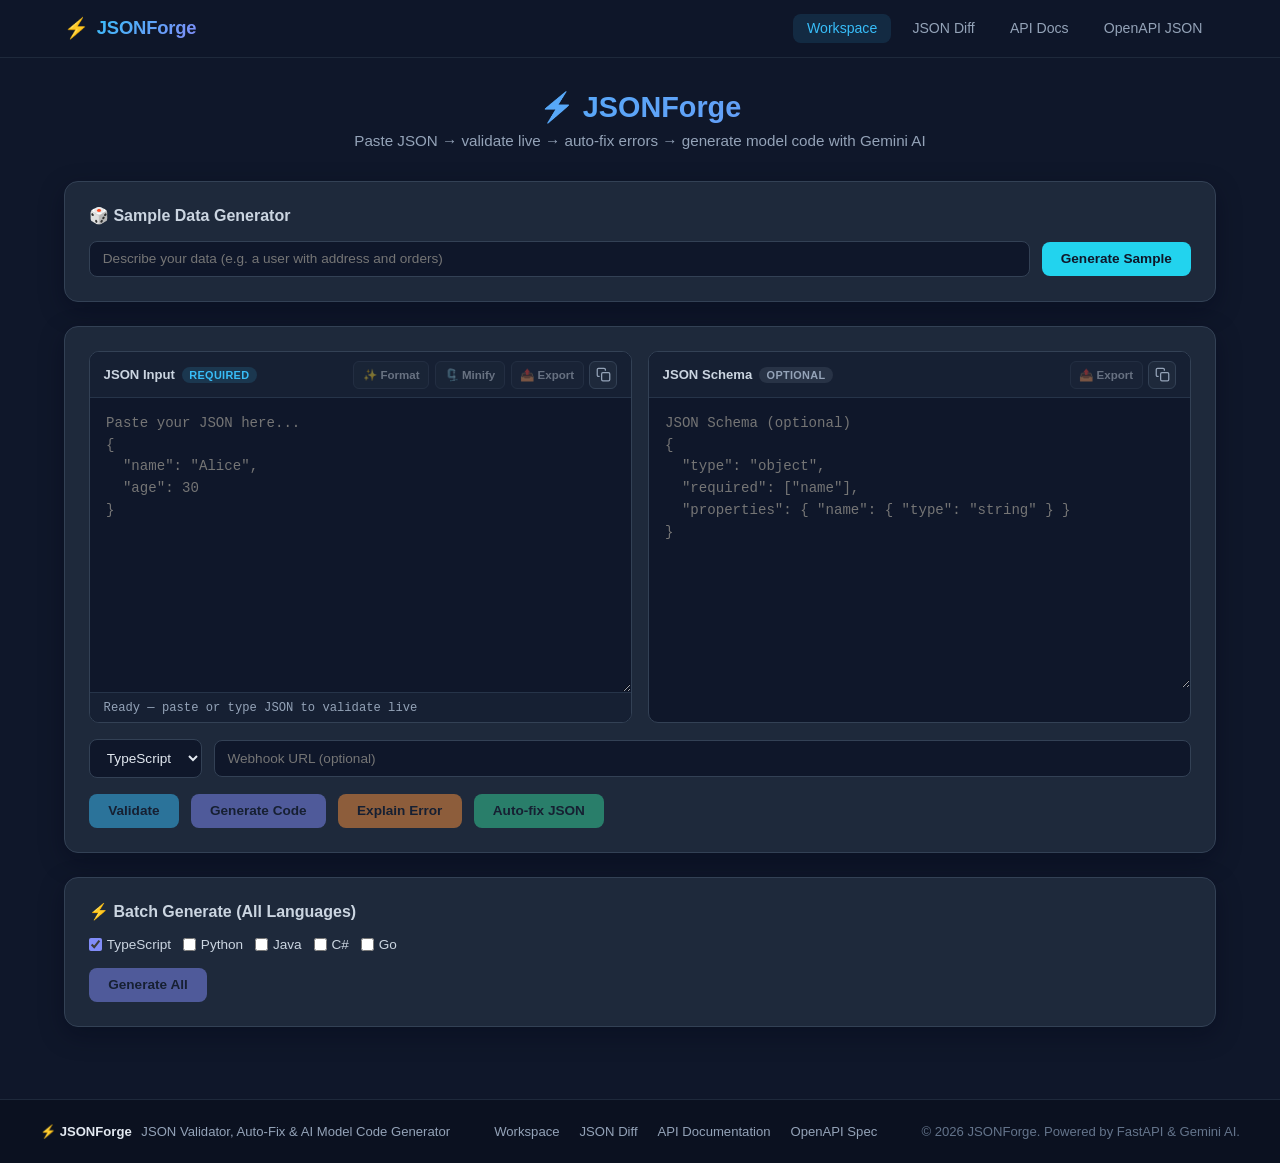
<file: static/index.html>
<!DOCTYPE html>
<html lang="en">
<head>
  <meta charset="UTF-8" />
  <meta name="viewport" content="width=device-width, initial-scale=1.0" />
  <title>JSONForge — JSON Validator & Model Code Generator</title>
  <link rel="stylesheet" href="/static/styles.css" />
</head>
<body>
  <header class="site-header">
    <div class="site-header-inner">
      <a href="/" class="brand">
        <span class="brand-icon">⚡</span>
        <span class="brand-name">JSONForge</span>
      </a>
      <nav class="site-nav" aria-label="Main navigation">
        <a href="/" class="nav-link active">Workspace</a>
        <a href="/diff" class="nav-link">JSON Diff</a>
        <a href="/docs" class="nav-link">API Docs</a>
        <a href="/openapi" class="nav-link">OpenAPI JSON</a>
      </nav>
    </div>
  </header>

  <main class="container">
    <!-- Hero Intro -->
    <div class="header">
      <h1>⚡ JSONForge</h1>
      <p>Paste JSON → validate live → auto-fix errors → generate model code with Gemini AI</p>
    </div>

    <!-- ===== SAMPLE DATA GENERATOR (Feature 6) ===== -->
    <div class="card">
      <h3 class="card-title">🎲 Sample Data Generator</h3>
      <div class="controls">
        <input type="text" id="sampleDesc" placeholder="Describe your data (e.g. a user with address and orders)" maxlength="200" />
        <button id="sampleBtn" class="btn btn-info">Generate Sample</button>
      </div>
    </div>

    <!-- ===== MAIN INPUT CARD ===== -->
    <div class="card">
      <div class="editor-grid">
        <!-- JSON Input Pane -->
        <div class="editor-pane" id="jsonEditorPane">
          <div class="editor-header">
            <span class="editor-label">JSON Input <span class="badge badge-required">Required</span></span>
            <div class="editor-actions">
              <button type="button" id="formatBtn" class="btn-editor-tool" title="Format / Beautify JSON" disabled>✨ Format</button>
              <button type="button" id="minifyBtn" class="btn-editor-tool" title="Minify JSON" disabled>🗜️ Minify</button>
              <button type="button" id="exportJsonBtn" class="btn-editor-tool" title="Export JSON file" disabled>📤 Export</button>
              <button type="button" class="icon-copy-btn" data-copy-target="jsonInput" title="Copy JSON" aria-label="Copy JSON">
                <svg class="icon-copy" viewBox="0 0 24 24" fill="none" stroke="currentColor" stroke-width="2" stroke-linecap="round" stroke-linejoin="round"><rect x="9" y="9" width="13" height="13" rx="2" ry="2"></rect><path d="M5 15H4a2 2 0 0 1-2-2V4a2 2 0 0 1 2-2h9a2 2 0 0 1 2 2v1"></path></svg>
                <svg class="icon-check" viewBox="0 0 24 24" fill="none" stroke="currentColor" stroke-width="2.5" stroke-linecap="round" stroke-linejoin="round"><polyline points="20 6 9 17 4 12"></polyline></svg>
              </button>
            </div>
          </div>
          <div class="editor-wrapper">
            <div class="editor-backdrop" id="jsonBackdrop" aria-hidden="true">
              <div class="editor-highlights" id="jsonHighlights"></div>
            </div>
            <textarea
              id="jsonInput"
              class="code-textarea"
              spellcheck="false"
              placeholder='Paste your JSON here...&#10;{&#10;  "name": "Alice",&#10;  "age": 30&#10;}'
            ></textarea>
          </div>
          <div class="editor-status-bar" id="jsonStatusBar">Ready — paste or type JSON to validate live</div>
        </div>

        <!-- Feature 8: JSON Schema Pane -->
        <div class="editor-pane">
          <div class="editor-header">
            <span class="editor-label">JSON Schema <span class="badge badge-optional">Optional</span></span>
            <div class="editor-actions">
              <button type="button" id="exportSchemaBtn" class="btn-editor-tool" title="Export Schema file" disabled>📤 Export</button>
              <button type="button" class="icon-copy-btn" data-copy-target="schemaInput" title="Copy Schema" aria-label="Copy Schema">
                <svg class="icon-copy" viewBox="0 0 24 24" fill="none" stroke="currentColor" stroke-width="2" stroke-linecap="round" stroke-linejoin="round"><rect x="9" y="9" width="13" height="13" rx="2" ry="2"></rect><path d="M5 15H4a2 2 0 0 1-2-2V4a2 2 0 0 1 2-2h9a2 2 0 0 1 2 2v1"></path></svg>
                <svg class="icon-check" viewBox="0 0 24 24" fill="none" stroke="currentColor" stroke-width="2.5" stroke-linecap="round" stroke-linejoin="round"><polyline points="20 6 9 17 4 12"></polyline></svg>
              </button>
            </div>
          </div>
          <textarea
            id="schemaInput"
            class="code-textarea schema-textarea"
            spellcheck="false"
            placeholder='JSON Schema (optional)&#10;{&#10;  "type": "object",&#10;  "required": ["name"],&#10;  "properties": { "name": { "type": "string" } }&#10;}'
          ></textarea>
        </div>
      </div>

      <!-- Controls -->
      <div class="controls">
        <select id="language" aria-label="Target language">
          <option value="typescript">TypeScript</option>
          <option value="python">Python</option>
          <option value="java">Java</option>
          <option value="csharp">C#</option>
          <option value="go">Go</option>
        </select>

        <input
          type="text"
          id="webhookUrl"
          placeholder="Webhook URL (optional)"
        />
      </div>

      <!-- Action buttons -->
      <div class="controls">
        <button id="validateBtn" class="btn btn-primary" disabled>Validate</button>
        <button id="generateBtn" class="btn btn-secondary" disabled>Generate Code</button>
        <button id="explainBtn" class="btn btn-warning" disabled>Explain Error</button>
        <button id="fixBtn" class="btn btn-fix" disabled>Auto-fix JSON</button>
      </div>
    </div>

    <!-- Message box -->
    <div id="messageBox" class="message" style="display: none;"></div>

    <!-- Feature 3: Error line highlight preview -->
    <div id="linePreview" class="line-preview" style="display: none;">
      <h3>📍 Error Location</h3>
      <div id="linePreviewContent" class="line-preview-content"></div>
    </div>

    <!-- Feature 8: Schema errors list -->
    <div id="schemaErrors" class="schema-errors" style="display: none;">
      <h3>📋 Schema Validation Errors</h3>
      <ul id="schemaErrorList"></ul>
    </div>

    <!-- Output panel -->
    <div id="outputBox" class="output" style="display: none;">
      <div class="output-header">
        <h3 id="outputTitle">Output</h3>
        <div class="output-actions">
          <button id="copyBtn" class="btn btn-small">📋 Copy</button>
          <button id="downloadBtn" class="btn btn-small">💾 Download</button>
          <button id="exportBtn" class="btn btn-small btn-export">📤 Export</button>
        </div>
      </div>
      <pre id="outputPre"></pre>
    </div>

    <!-- ===== BATCH GENERATE (Feature 7) ===== -->
    <div class="card">
      <h3 class="card-title">⚡ Batch Generate (All Languages)</h3>
      <div class="controls batch-checks">
        <label><input type="checkbox" value="typescript" checked /> TypeScript</label>
        <label><input type="checkbox" value="python" /> Python</label>
        <label><input type="checkbox" value="java" /> Java</label>
        <label><input type="checkbox" value="csharp" /> C#</label>
        <label><input type="checkbox" value="go" /> Go</label>
      </div>
      <div class="controls">
        <button id="batchBtn" class="btn btn-secondary" disabled>Generate All</button>
      </div>
      <!-- Batch results tabs -->
      <div id="batchResults" style="display: none;">
        <div id="batchTabs" class="batch-tabs"></div>
        <div id="batchContent" class="batch-content">
          <div class="output-header">
            <span id="batchLangLabel"></span>
            <div class="output-actions">
              <button id="batchCopyBtn" class="btn btn-small">📋 Copy</button>
              <button id="batchDownloadBtn" class="btn btn-small">💾 Download</button>
              <button id="batchExportBtn" class="btn btn-small btn-export">📤 Export All</button>
            </div>
          </div>
          <pre id="batchPre"></pre>
        </div>
      </div>
    </div>
  </main>

  <footer class="site-footer">
    <div class="site-footer-inner">
      <div class="footer-brand">
        <strong>⚡ JSONForge</strong>
        <span>JSON Validator, Auto-Fix &amp; AI Model Code Generator</span>
      </div>
      <div class="footer-links">
        <a href="/">Workspace</a>
        <a href="/diff">JSON Diff</a>
        <a href="/docs">API Documentation</a>
        <a href="/openapi">OpenAPI Spec</a>
      </div>
      <div class="footer-copy">© 2026 JSONForge. Powered by FastAPI &amp; Gemini AI.</div>
    </div>
  </footer>

  <script>
    const API_KEY = __UI_API_KEY__;

    // Extension map for downloads
    const EXT_MAP = {
      python: ".py", typescript: ".ts", java: ".java", csharp: ".cs", go: ".go"
    };

    // Friendly error messages
    const STATUS_MSG = {
      400: "Invalid input",
      401: "API key missing",
      403: "Invalid API key",
      429: "Too many requests, wait a minute",
      500: "Server error"
    };

    // --- DOM refs ---
    const jsonInput      = document.getElementById("jsonInput");
    const jsonEditorPane = document.getElementById("jsonEditorPane");
    const jsonBackdrop   = document.getElementById("jsonBackdrop");
    const jsonHighlights = document.getElementById("jsonHighlights");
    const jsonStatusBar  = document.getElementById("jsonStatusBar");
    const formatBtn      = document.getElementById("formatBtn");
    const minifyBtn      = document.getElementById("minifyBtn");
    const exportJsonBtn  = document.getElementById("exportJsonBtn");
    const exportSchemaBtn = document.getElementById("exportSchemaBtn");
    const schemaInput    = document.getElementById("schemaInput");
    const languageEl     = document.getElementById("language");
    const webhookUrlEl   = document.getElementById("webhookUrl");
    const validateBtn    = document.getElementById("validateBtn");
    const generateBtn    = document.getElementById("generateBtn");
    const explainBtn     = document.getElementById("explainBtn");
    const fixBtn         = document.getElementById("fixBtn");
    const messageBox     = document.getElementById("messageBox");
    const outputBox      = document.getElementById("outputBox");
    const outputTitle    = document.getElementById("outputTitle");
    const outputPre      = document.getElementById("outputPre");
    const copyBtn        = document.getElementById("copyBtn");
    const downloadBtn    = document.getElementById("downloadBtn");
    const exportBtn      = document.getElementById("exportBtn");
    const linePreview    = document.getElementById("linePreview");
    const linePreviewContent = document.getElementById("linePreviewContent");
    const schemaErrors   = document.getElementById("schemaErrors");
    const schemaErrorList = document.getElementById("schemaErrorList");
    const sampleDesc     = document.getElementById("sampleDesc");
    const sampleBtn      = document.getElementById("sampleBtn");
    const batchBtn       = document.getElementById("batchBtn");
    const batchResults   = document.getElementById("batchResults");
    const batchTabs      = document.getElementById("batchTabs");
    const batchPre       = document.getElementById("batchPre");
    const batchLangLabel = document.getElementById("batchLangLabel");
    const batchCopyBtn   = document.getElementById("batchCopyBtn");
    const batchDownloadBtn = document.getElementById("batchDownloadBtn");
    const batchExportBtn = document.getElementById("batchExportBtn");

    let isLoading = false;
    let currentLanguage = "typescript";   // last generated language (for download)
    let currentOutputExt = ".ts";
    let currentOutputName = "model";
    let currentOutputType = "code";
    let batchData = [];                   // batch results cache
    let activeBatchLang = "";             // currently shown batch tab

    // --- Helpers ---
    function updateButtons() {
      const empty = !jsonInput.value.trim();
      validateBtn.disabled   = isLoading || empty;
      generateBtn.disabled   = isLoading || empty;
      explainBtn.disabled    = isLoading || empty;
      fixBtn.disabled        = isLoading || empty;
      batchBtn.disabled      = isLoading || empty;
      formatBtn.disabled     = isLoading || empty;
      minifyBtn.disabled     = isLoading || empty;
      exportJsonBtn.disabled = isLoading || empty;
      exportSchemaBtn.disabled = isLoading || !schemaInput.value.trim();
    }

    function setLoading(btn, loading, label) {
      isLoading = loading;
      if (btn) {
        btn.innerHTML = loading ? '<span class="loading"></span>' + label : label;
      }
      updateButtons();
    }

    function showMessage(type, text) {
      messageBox.className = "message message-" + type;
      messageBox.textContent = text;
      messageBox.style.display = "block";
    }

    function clearOutput() {
      messageBox.style.display = "none";
      outputBox.style.display = "none";
      outputPre.textContent = "";
      linePreview.style.display = "none";
      schemaErrors.style.display = "none";
    }

    function showOutput(text, title = "Output", ext = ".txt", name = "output", type = "text") {
      outputTitle.textContent = title;
      outputPre.textContent = text;
      currentOutputExt = ext;
      currentOutputName = name;
      currentOutputType = type;
      outputBox.style.display = "block";
    }

    async function callApi(endpoint, body) {
      const res = await fetch(endpoint, {
        method: "POST",
        headers: {
          "Content-Type": "application/json",
          "x-api-key": API_KEY,
        },
        body: JSON.stringify(body),
      });
      const data = await res.json();
      // If error, attach status for friendly mapping
      if (!data.success && !data.error) {
        data.error = STATUS_MSG[res.status] || "Unknown error";
      }
      data._status = res.status;
      return data;
    }

    function friendlyError(result) {
      // Use server error message, but fall back to friendly status message
      if (result.error) return result.error;
      return STATUS_MSG[result._status] || "Something went wrong";
    }

    // Feature 3: Show error line highlight
    function showLinePreview(jsonStr, line) {
      const lines = jsonStr.split("\n");
      let html = "";
      lines.forEach((l, i) => {
        const num = i + 1;
        const isErr = num === line;
        html += '<div class="line-row' + (isErr ? " line-error" : "") + '">'
              + '<span class="line-num">' + num + '</span>'
              + '<span class="line-text">' + escapeHtml(l) + '</span>'
              + '</div>';
      });
      linePreviewContent.innerHTML = html;
      linePreview.style.display = "block";
    }

    function escapeHtml(str) {
      return str.replace(/&/g,"&amp;").replace(/</g,"&lt;").replace(/>/g,"&gt;");
    }

    // Download helper
    function downloadFile(text, filename) {
      const blob = new Blob([text], { type: "text/plain" });
      const a = document.createElement("a");
      a.href = URL.createObjectURL(blob);
      a.download = filename;
      document.body.appendChild(a);
      a.click();
      document.body.removeChild(a);
      URL.revokeObjectURL(a.href);
    }

    // --- Live JSON error highlighting (red line while typing) ---
    function getJsonErrorLocation(str, err) {
      const msg = err && err.message ? err.message : "Invalid JSON";
      let line = 1;
      let col = 1;

      // Firefox / Safari / newer V8: "line X column Y"
      const lcMatch = msg.match(/line\s+(\d+)\s+column\s+(\d+)/i);
      if (lcMatch) {
        line = parseInt(lcMatch[1], 10);
        col = parseInt(lcMatch[2], 10);
        return { line, col, msg };
      }

      // Chrome/V8: "at position N"
      const posMatch = msg.match(/position\s+(\d+)/i);
      if (posMatch) {
        const pos = Math.min(parseInt(posMatch[1], 10), str.length);
        const before = str.slice(0, pos);
        const lines = before.split("\n");
        line = lines.length;
        col = lines[lines.length - 1].length + 1;
        return { line, col, msg };
      }

      // Fallback: binary/incremental line check
      const allLines = str.split("\n");
      line = allLines.length;
      col = 1;
      return { line, col, msg };
    }

    function renderEditorHighlights(str, errorLine) {
      const lines = str.split("\n");
      let html = "";
      lines.forEach((l, idx) => {
        const num = idx + 1;
        const safe = l.length ? escapeHtml(l) : " ";
        if (errorLine && num === errorLine) {
          html += '<span class="editor-line editor-error-line"><span class="editor-error-wave">' + safe + '</span></span>';
        } else {
          html += '<span class="editor-line">' + safe + '</span>';
        }
      });
      jsonHighlights.innerHTML = html;
      jsonBackdrop.scrollTop = jsonInput.scrollTop;
      jsonBackdrop.scrollLeft = jsonInput.scrollLeft;
    }

    function validateLiveJson() {
      const val = jsonInput.value;
      if (!val.trim()) {
        jsonEditorPane.classList.remove("has-error");
        jsonHighlights.innerHTML = "";
        jsonStatusBar.className = "editor-status-bar";
        jsonStatusBar.textContent = "Ready — paste or type JSON to validate live";
        return;
      }

      try {
        JSON.parse(val);
        jsonEditorPane.classList.remove("has-error");
        renderEditorHighlights(val, null);
        jsonStatusBar.className = "editor-status-bar valid";
        jsonStatusBar.textContent = "✅ Valid JSON (" + val.split("\n").length + " lines)";
      } catch (err) {
        const loc = getJsonErrorLocation(val, err);
        jsonEditorPane.classList.add("has-error");
        renderEditorHighlights(val, loc.line);
        jsonStatusBar.className = "editor-status-bar invalid";
        jsonStatusBar.textContent = "❌ Line " + loc.line + ", Col " + loc.col + ": " + loc.msg;
      }
    }

    // --- Event listeners ---
    jsonInput.addEventListener("input", () => {
      updateButtons();
      validateLiveJson();
    });
    jsonInput.addEventListener("scroll", () => {
      jsonBackdrop.scrollTop = jsonInput.scrollTop;
      jsonBackdrop.scrollLeft = jsonInput.scrollLeft;
    });
    schemaInput.addEventListener("input", updateButtons);

    // Format / Beautify JSON
    formatBtn.addEventListener("click", () => {
      try {
        const parsed = JSON.parse(jsonInput.value);
        jsonInput.value = JSON.stringify(parsed, null, 2);
        validateLiveJson();
        updateButtons();
        showMessage("success", "✨ JSON formatted (2-space indent).");
      } catch (err) {
        validateLiveJson();
        showMessage("error", "Cannot format invalid JSON: " + err.message);
      }
    });

    // Minify JSON
    minifyBtn.addEventListener("click", () => {
      try {
        const parsed = JSON.parse(jsonInput.value);
        jsonInput.value = JSON.stringify(parsed);
        validateLiveJson();
        updateButtons();
        showMessage("success", "🗜️ JSON minified.");
      } catch (err) {
        validateLiveJson();
        showMessage("error", "Cannot minify invalid JSON: " + err.message);
      }
    });

    // Export JSON & Schema from editors
    exportJsonBtn.addEventListener("click", () => {
      let content = jsonInput.value;
      try {
        content = JSON.stringify(JSON.parse(content), null, 2);
      } catch (_) {}
      downloadFile(content, "data.json");
    });

    exportSchemaBtn.addEventListener("click", () => {
      let content = schemaInput.value;
      try {
        content = JSON.stringify(JSON.parse(content), null, 2);
      } catch (_) {}
      downloadFile(content, "schema.json");
    });

    // Copy icon buttons on every JSON editor box
    document.querySelectorAll(".icon-copy-btn").forEach(btn => {
      btn.addEventListener("click", () => {
        const target = document.getElementById(btn.dataset.copyTarget);
        if (!target) return;
        navigator.clipboard.writeText(target.value);
        btn.classList.add("copied");
        setTimeout(() => btn.classList.remove("copied"), 1500);
      });
    });

    // ===== VALIDATE (Features 2, 3, 8) =====
    validateBtn.addEventListener("click", async () => {
      setLoading(validateBtn, true, "Validate");
      clearOutput();
      try {
        // Feature 8: include schema if provided
        const body = { json: jsonInput.value };
        const schemaStr = schemaInput.value.trim();
        if (schemaStr) {
          try {
            body.schema = JSON.parse(schemaStr);
          } catch (e) {
            showMessage("error", "Schema is not valid JSON: " + e.message);
            setLoading(validateBtn, false, "Validate");
            return;
          }
        }

        const result = await callApi("/api/validate", body);
        if (result.success) {
          if (result.data.valid) {
            showMessage("success", "✅ JSON is valid!");
          } else {
            // Feature 8: show schema errors
            showMessage("error", "❌ JSON does not match schema.");
            schemaErrorList.innerHTML = "";
            (result.data.errors || []).forEach(e => {
              const li = document.createElement("li");
              const pathStr = e.path && e.path.length > 0 ? e.path.join(".") : "(root)";
              li.textContent = pathStr + ": " + e.message;
              schemaErrorList.appendChild(li);
            });
            schemaErrors.style.display = "block";
          }
          showOutput(JSON.stringify(result.data, null, 2), "Validation Result", ".json", "validation-result", "validation");
        } else {
          showMessage("error", friendlyError(result));
          // Feature 3: show line highlight if error data has line info
          if (result.data && result.data.line) {
            showLinePreview(jsonInput.value, result.data.line);
          }
        }
      } catch (err) {
        showMessage("error", "Network error: " + err.message);
      }
      setLoading(validateBtn, false, "Validate");
    });

    // ===== GENERATE CODE (Features 1, 2) =====
    generateBtn.addEventListener("click", async () => {
      setLoading(generateBtn, true, "Generate Code");
      clearOutput();
      try {
        const body = { json: jsonInput.value, language: languageEl.value };
        if (webhookUrlEl.value.trim()) body.webhook_url = webhookUrlEl.value.trim();
        currentLanguage = languageEl.value;

        const result = await callApi("/api/generate", body);
        if (result.success) {
          showMessage("success", "✅ Generated " + result.data.language + " code (ID: " + result.data.id + ")");
          showOutput(
            result.data.code,
            "Generated " + result.data.language + " Model",
            EXT_MAP[currentLanguage] || ".txt",
            "model",
            "code"
          );
        } else {
          showMessage("error", friendlyError(result));
        }
      } catch (err) {
        showMessage("error", "Network error: " + err.message);
      }
      setLoading(generateBtn, false, "Generate Code");
    });

    // ===== EXPLAIN ERROR =====
    explainBtn.addEventListener("click", async () => {
      setLoading(explainBtn, true, "Explain Error");
      clearOutput();
      try {
        const result = await callApi("/api/explain-error", { json: jsonInput.value });
        if (result.success) {
          showMessage("success", "✅ Error explained below");
          showOutput(
            result.data.explanation || JSON.stringify(result.data, null, 2),
            "Error Explanation",
            ".txt",
            "explanation",
            "explanation"
          );
        } else {
          showMessage("error", friendlyError(result));
        }
      } catch (err) {
        showMessage("error", "Network error: " + err.message);
      }
      setLoading(explainBtn, false, "Explain Error");
    });

    // ===== FEATURE 4: AUTO-FIX JSON =====
    fixBtn.addEventListener("click", async () => {
      setLoading(fixBtn, true, "Auto-fix JSON");
      clearOutput();
      try {
        const result = await callApi("/api/fix-json", { json: jsonInput.value });
        if (result.success) {
          jsonInput.value = result.data.fixed;
          validateLiveJson();
          updateButtons();
          showMessage("success", "✅ JSON fixed and loaded into the editor! Corrected code shown below.");
          showOutput(result.data.fixed, "Corrected JSON (Auto-Fixed)", ".json", "fixed-json", "auto-fix");
        } else {
          showMessage("error", friendlyError(result));
        }
      } catch (err) {
        showMessage("error", "Network error: " + err.message);
      }
      setLoading(fixBtn, false, "Auto-fix JSON");
    });

    // ===== FEATURE 1: COPY =====
    copyBtn.addEventListener("click", () => {
      navigator.clipboard.writeText(outputPre.textContent);
      const orig = copyBtn.textContent;
      copyBtn.textContent = "✅ Copied!";
      setTimeout(() => { copyBtn.textContent = orig; }, 2000);
    });

    // ===== FEATURE 1: DOWNLOAD & EXPORT =====
    downloadBtn.addEventListener("click", () => {
      downloadFile(outputPre.textContent, currentOutputName + currentOutputExt);
    });

    exportBtn.addEventListener("click", () => {
      const bundle = {
        app: "JSONForge",
        type: currentOutputType,
        language: currentOutputType === "code" ? currentLanguage : null,
        exportedAt: new Date().toISOString(),
        inputJson: jsonInput.value,
        output: outputPre.textContent,
      };
      downloadFile(JSON.stringify(bundle, null, 2), "jsonforge-export.json");
    });

    // ===== FEATURE 6: SAMPLE DATA GENERATOR =====
    sampleBtn.addEventListener("click", async () => {
      const desc = sampleDesc.value.trim();
      if (!desc) { showMessage("error", "Enter a description first."); return; }
      setLoading(sampleBtn, true, "Generate Sample");
      clearOutput();
      try {
        const result = await callApi("/api/sample", { description: desc });
        if (result.success) {
          jsonInput.value = result.data.json;
          validateLiveJson();
          showMessage("success", "✅ Sample data generated and loaded!");
          updateButtons();
        } else {
          showMessage("error", friendlyError(result));
        }
      } catch (err) {
        showMessage("error", "Network error: " + err.message);
      }
      setLoading(sampleBtn, false, "Generate Sample");
    });

    // ===== FEATURE 7: BATCH GENERATE =====
    function getCheckedLanguages() {
      return [...document.querySelectorAll(".batch-checks input:checked")].map(cb => cb.value);
    }

    function showBatchTab(lang) {
      activeBatchLang = lang;
      const item = batchData.find(r => r.language === lang);
      batchTabs.querySelectorAll(".batch-tab").forEach(t => {
        t.classList.toggle("active", t.dataset.lang === lang);
      });
      batchLangLabel.textContent = lang;
      if (item && item.status === "success") {
        batchPre.textContent = item.code;
      } else {
        batchPre.textContent = item ? "Error: " + (item.error || "failed") : "";
      }
    }

    batchBtn.addEventListener("click", async () => {
      const langs = getCheckedLanguages();
      if (langs.length === 0) { showMessage("error", "Select at least one language."); return; }
      if (langs.length > 5)   { showMessage("error", "Max 5 languages at a time."); return; }

      setLoading(batchBtn, true, "Generate All");
      clearOutput();
      batchResults.style.display = "none";
      try {
        const body = { json: jsonInput.value, languages: langs };
        if (webhookUrlEl.value.trim()) body.webhook_url = webhookUrlEl.value.trim();

        const result = await callApi("/api/generate/batch", body);
        if (result.success) {
          batchData = result.data.results;
          // Build tabs
          batchTabs.innerHTML = "";
          batchData.forEach(r => {
            const tab = document.createElement("button");
            tab.className = "batch-tab" + (r.status === "failed" ? " tab-error" : "");
            tab.dataset.lang = r.language;
            tab.textContent = r.language + (r.status === "failed" ? " ❌" : " ✅");
            tab.onclick = () => showBatchTab(r.language);
            batchTabs.appendChild(tab);
          });
          batchResults.style.display = "block";
          showBatchTab(batchData[0].language);
          showMessage("success", "✅ Batch generation complete (ID: " + result.data.id + ")");
        } else {
          showMessage("error", friendlyError(result));
        }
      } catch (err) {
        showMessage("error", "Network error: " + err.message);
      }
      setLoading(batchBtn, false, "Generate All");
    });

    // Batch copy & download
    batchCopyBtn.addEventListener("click", () => {
      navigator.clipboard.writeText(batchPre.textContent);
      const orig = batchCopyBtn.textContent;
      batchCopyBtn.textContent = "✅ Copied!";
      setTimeout(() => { batchCopyBtn.textContent = orig; }, 2000);
    });
    batchDownloadBtn.addEventListener("click", () => {
      const ext = EXT_MAP[activeBatchLang] || ".txt";
      downloadFile(batchPre.textContent, "model" + ext);
    });
    batchExportBtn.addEventListener("click", () => {
      const bundle = {
        app: "JSONForge",
        type: "batch",
        exportedAt: new Date().toISOString(),
        inputJson: jsonInput.value,
        results: batchData,
      };
      downloadFile(JSON.stringify(bundle, null, 2), "jsonforge-batch-export.json");
    });
  </script>
</body>
</html>
</file>
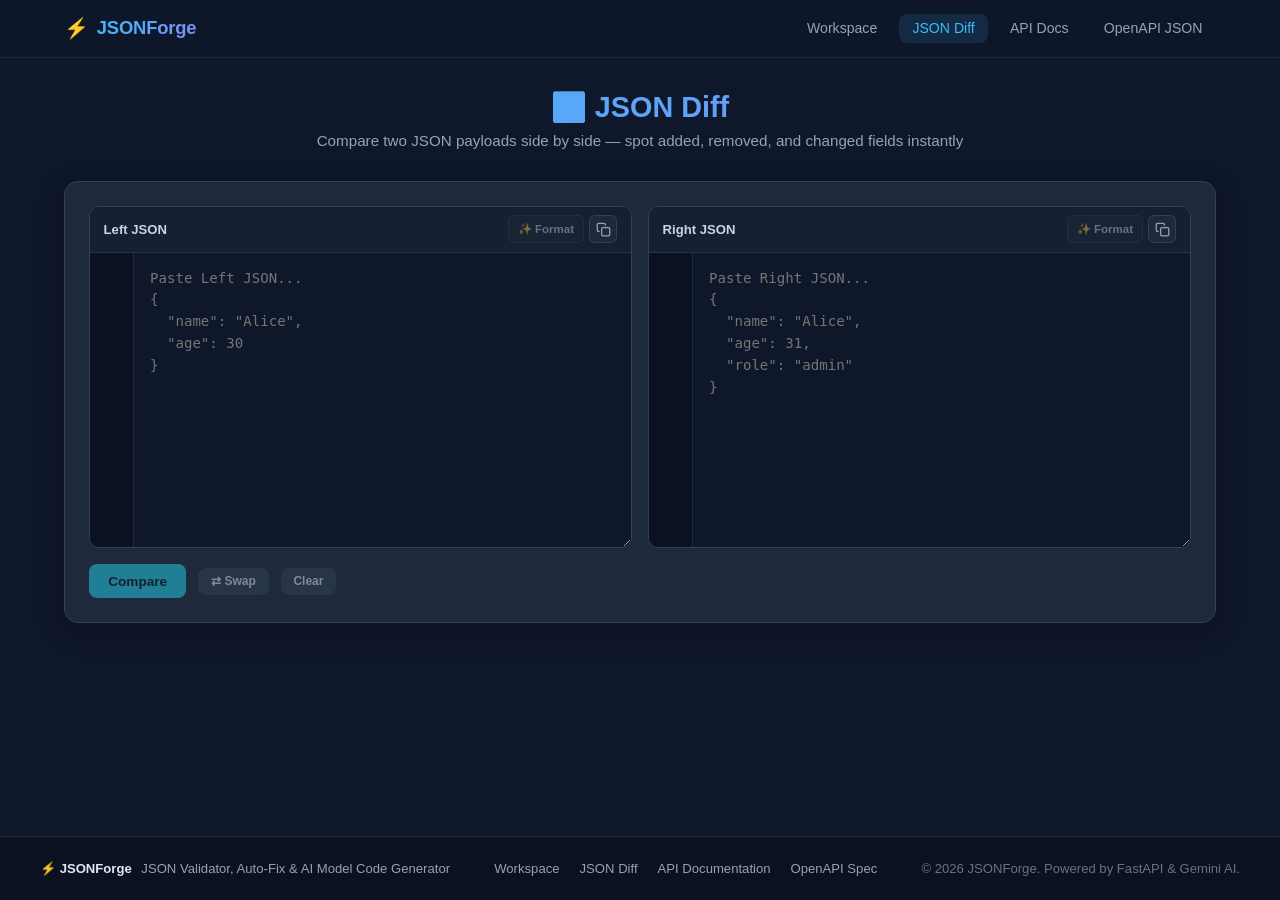
<file: static/diff.html>
<!DOCTYPE html>
<html lang="en">
<head>
  <meta charset="UTF-8" />
  <meta name="viewport" content="width=device-width, initial-scale=1.0" />
  <title>JSON Diff — JSONForge</title>
  <link rel="stylesheet" href="/static/styles.css" />
</head>
<body>
  <header class="site-header">
    <div class="site-header-inner">
      <a href="/" class="brand">
        <span class="brand-icon">⚡</span>
        <span class="brand-name">JSONForge</span>
      </a>
      <nav class="site-nav" aria-label="Main navigation">
        <a href="/" class="nav-link">Workspace</a>
        <a href="/diff" class="nav-link active">JSON Diff</a>
        <a href="/docs" class="nav-link">API Docs</a>
        <a href="/openapi" class="nav-link">OpenAPI JSON</a>
      </nav>
    </div>
  </header>

  <main class="container">
    <div class="header">
      <h1>🔀 JSON Diff</h1>
      <p>Compare two JSON payloads side by side — spot added, removed, and changed fields instantly</p>
    </div>

    <div class="card">
      <div class="editor-grid diff-row">
        <div class="editor-pane">
          <div class="editor-header">
            <span class="editor-label">Left JSON</span>
            <div class="editor-actions">
              <button type="button" id="formatLeftBtn" class="btn-editor-tool" title="Format Left JSON" disabled>✨ Format</button>
              <button type="button" class="icon-copy-btn" data-copy-target="diffLeft" title="Copy Left JSON" aria-label="Copy Left JSON">
                <svg class="icon-copy" viewBox="0 0 24 24" fill="none" stroke="currentColor" stroke-width="2" stroke-linecap="round" stroke-linejoin="round"><rect x="9" y="9" width="13" height="13" rx="2" ry="2"></rect><path d="M5 15H4a2 2 0 0 1-2-2V4a2 2 0 0 1 2-2h9a2 2 0 0 1 2 2v1"></path></svg>
                <svg class="icon-check" viewBox="0 0 24 24" fill="none" stroke="currentColor" stroke-width="2.5" stroke-linecap="round" stroke-linejoin="round"><polyline points="20 6 9 17 4 12"></polyline></svg>
              </button>
            </div>
          </div>
          <div class="diff-editor-wrapper">
            <div class="diff-gutter" id="diffLeftGutter" aria-hidden="true"></div>
            <div class="editor-wrapper diff-editor-inner">
              <div class="editor-backdrop diff-backdrop" id="diffLeftBackdrop" aria-hidden="true">
                <div class="editor-highlights" id="diffLeftHighlights"></div>
              </div>
              <textarea id="diffLeft" class="code-textarea diff-textarea" spellcheck="false" wrap="off" placeholder='Paste Left JSON...&#10;{&#10;  "name": "Alice",&#10;  "age": 30&#10;}'></textarea>
            </div>
          </div>
        </div>

        <div class="editor-pane">
          <div class="editor-header">
            <span class="editor-label">Right JSON</span>
            <div class="editor-actions">
              <button type="button" id="formatRightBtn" class="btn-editor-tool" title="Format Right JSON" disabled>✨ Format</button>
              <button type="button" class="icon-copy-btn" data-copy-target="diffRight" title="Copy Right JSON" aria-label="Copy Right JSON">
                <svg class="icon-copy" viewBox="0 0 24 24" fill="none" stroke="currentColor" stroke-width="2" stroke-linecap="round" stroke-linejoin="round"><rect x="9" y="9" width="13" height="13" rx="2" ry="2"></rect><path d="M5 15H4a2 2 0 0 1-2-2V4a2 2 0 0 1 2-2h9a2 2 0 0 1 2 2v1"></path></svg>
                <svg class="icon-check" viewBox="0 0 24 24" fill="none" stroke="currentColor" stroke-width="2.5" stroke-linecap="round" stroke-linejoin="round"><polyline points="20 6 9 17 4 12"></polyline></svg>
              </button>
            </div>
          </div>
          <div class="diff-editor-wrapper">
            <div class="diff-gutter" id="diffRightGutter" aria-hidden="true"></div>
            <div class="editor-wrapper diff-editor-inner">
              <div class="editor-backdrop diff-backdrop" id="diffRightBackdrop" aria-hidden="true">
                <div class="editor-highlights" id="diffRightHighlights"></div>
              </div>
              <textarea id="diffRight" class="code-textarea diff-textarea" spellcheck="false" wrap="off" placeholder='Paste Right JSON...&#10;{&#10;  "name": "Alice",&#10;  "age": 31,&#10;  "role": "admin"&#10;}'></textarea>
            </div>
          </div>
        </div>
      </div>

      <div class="controls">
        <button id="diffBtn" class="btn btn-info" disabled>Compare</button>
        <button id="swapBtn" type="button" class="btn btn-small" disabled>⇄ Swap</button>
        <button id="clearDiffBtn" type="button" class="btn btn-small" disabled>Clear</button>
      </div>

      <div id="messageBox" class="message" style="display: none;"></div>
      <div id="diffResults" style="display: none;"></div>
    </div>
  </main>

  <footer class="site-footer">
    <div class="site-footer-inner">
      <div class="footer-brand">
        <strong>⚡ JSONForge</strong>
        <span>JSON Validator, Auto-Fix &amp; AI Model Code Generator</span>
      </div>
      <div class="footer-links">
        <a href="/">Workspace</a>
        <a href="/diff">JSON Diff</a>
        <a href="/docs">API Documentation</a>
        <a href="/openapi">OpenAPI Spec</a>
      </div>
      <div class="footer-copy">© 2026 JSONForge. Powered by FastAPI &amp; Gemini AI.</div>
    </div>
  </footer>

  <script>
    const API_KEY = __UI_API_KEY__;

    const STATUS_MSG = {
      400: "Invalid input",
      401: "API key missing",
      403: "Invalid API key",
      429: "Too many requests, wait a minute",
      500: "Server error"
    };

    const diffLeft            = document.getElementById("diffLeft");
    const diffRight           = document.getElementById("diffRight");
    const diffLeftGutter      = document.getElementById("diffLeftGutter");
    const diffRightGutter     = document.getElementById("diffRightGutter");
    const diffLeftBackdrop    = document.getElementById("diffLeftBackdrop");
    const diffRightBackdrop   = document.getElementById("diffRightBackdrop");
    const diffLeftHighlights  = document.getElementById("diffLeftHighlights");
    const diffRightHighlights = document.getElementById("diffRightHighlights");
    const formatLeftBtn       = document.getElementById("formatLeftBtn");
    const formatRightBtn      = document.getElementById("formatRightBtn");
    const diffBtn             = document.getElementById("diffBtn");
    const swapBtn             = document.getElementById("swapBtn");
    const clearDiffBtn        = document.getElementById("clearDiffBtn");
    const messageBox          = document.getElementById("messageBox");
    const diffResults         = document.getElementById("diffResults");

    let isLoading = false;

    function escapeHtml(str) {
      return str.replace(/&/g, "&amp;").replace(/</g, "&lt;").replace(/>/g, "&gt;");
    }

    function showMessage(type, text) {
      messageBox.className = "message message-" + type;
      messageBox.textContent = text;
      messageBox.style.display = "block";
    }

    function hideMessage() {
      messageBox.style.display = "none";
    }

    function updateDiffButtons() {
      const leftEmpty = !diffLeft.value.trim();
      const rightEmpty = !diffRight.value.trim();
      formatLeftBtn.disabled = isLoading || leftEmpty;
      formatRightBtn.disabled = isLoading || rightEmpty;
      diffBtn.disabled = isLoading || leftEmpty || rightEmpty;
      swapBtn.disabled = isLoading || (leftEmpty && rightEmpty);
      clearDiffBtn.disabled = isLoading || (leftEmpty && rightEmpty);
    }

    function setLoading(btn, loading, label) {
      isLoading = loading;
      if (btn) {
        btn.innerHTML = loading ? '<span class="loading"></span>' + label : label;
      }
      updateDiffButtons();
    }

    async function callApi(endpoint, body) {
      const res = await fetch(endpoint, {
        method: "POST",
        headers: {
          "Content-Type": "application/json",
          "x-api-key": API_KEY,
        },
        body: JSON.stringify(body),
      });
      const data = await res.json();
      if (!data.success && !data.error) {
        data.error = STATUS_MSG[res.status] || "Unknown error";
      }
      data._status = res.status;
      return data;
    }

    function friendlyError(result) {
      if (result.error) return result.error;
      return STATUS_MSG[result._status] || "Something went wrong";
    }

    function syncDiffScroll(textarea, gutter, backdrop) {
      gutter.scrollTop = textarea.scrollTop;
      backdrop.scrollTop = textarea.scrollTop;
      backdrop.scrollLeft = textarea.scrollLeft;
    }

    function renderDiffEditor(textarea, gutter, backdrop, highlightsEl, lineMarks = {}) {
      const lines = textarea.value.split("\n");
      let gutterHtml = "";
      let highlightHtml = "";
      lines.forEach((l, idx) => {
        const num = idx + 1;
        const mark = lineMarks[num];
        const gutterCls = mark ? " diff-gutter-" + mark : "";
        const lineCls = mark ? " diff-line-" + mark : "";
        gutterHtml += '<span class="diff-gutter-line' + gutterCls + '">' + num + "</span>";
        highlightHtml += '<span class="editor-line' + lineCls + '">' + (l.length ? escapeHtml(l) : " ") + "</span>";
      });
      gutter.innerHTML = gutterHtml;
      highlightsEl.innerHTML = highlightHtml;
      syncDiffScroll(textarea, gutter, backdrop);
    }

    function computeLineDiff(leftStr, rightStr) {
      const a = leftStr.split("\n");
      const b = rightStr.split("\n");
      const leftMarks = {};
      const rightMarks = {};
      const m = a.length;
      const n = b.length;

      if (m * n > 400000) {
        const maxLen = Math.max(m, n);
        for (let i = 0; i < maxLen; i++) {
          if (i < m && i < n) {
            if (a[i] !== b[i]) {
              leftMarks[i + 1] = "changed";
              rightMarks[i + 1] = "changed";
            }
          } else if (i < m) {
            leftMarks[i + 1] = "removed";
          } else {
            rightMarks[i + 1] = "added";
          }
        }
        return { leftMarks, rightMarks };
      }

      const dp = Array.from({ length: m + 1 }, () => new Uint32Array(n + 1));
      for (let i = m - 1; i >= 0; i--) {
        for (let j = n - 1; j >= 0; j--) {
          if (a[i] === b[j]) {
            dp[i][j] = dp[i + 1][j + 1] + 1;
          } else {
            dp[i][j] = dp[i + 1][j] >= dp[i][j + 1] ? dp[i + 1][j] : dp[i][j + 1];
          }
        }
      }

      let i = 0, j = 0;
      while (i < m || j < n) {
        if (i < m && j < n && a[i] === b[j]) {
          i++;
          j++;
        } else {
          const leftHunk = [];
          const rightHunk = [];
          while (i < m && (j >= n || dp[i + 1][j] >= dp[i][j + 1])) {
            if (j < n && a[i] === b[j]) break;
            leftHunk.push(i + 1);
            i++;
          }
          while (j < n && (i >= m || dp[i][j + 1] > dp[i + 1][j])) {
            if (i < m && a[i] === b[j]) break;
            rightHunk.push(j + 1);
            j++;
          }
          const kindLeft = leftHunk.length && rightHunk.length ? "changed" : "removed";
          const kindRight = leftHunk.length && rightHunk.length ? "changed" : "added";
          leftHunk.forEach(ln => { leftMarks[ln] = kindLeft; });
          rightHunk.forEach(ln => { rightMarks[ln] = kindRight; });
        }
      }
      return { leftMarks, rightMarks };
    }

    function formatDiffPane(textarea, gutter, backdrop, highlightsEl, label) {
      hideMessage();
      try {
        const parsed = JSON.parse(textarea.value);
        textarea.value = JSON.stringify(parsed, null, 2);
        renderDiffEditor(textarea, gutter, backdrop, highlightsEl);
        updateDiffButtons();
      } catch (err) {
        showMessage("error", "Cannot format " + label + " JSON: " + err.message);
      }
    }

    document.querySelectorAll(".icon-copy-btn").forEach(btn => {
      btn.addEventListener("click", () => {
        const target = document.getElementById(btn.dataset.copyTarget);
        if (!target) return;
        navigator.clipboard.writeText(target.value);
        btn.classList.add("copied");
        setTimeout(() => btn.classList.remove("copied"), 1500);
      });
    });

    diffLeft.addEventListener("input", () => {
      renderDiffEditor(diffLeft, diffLeftGutter, diffLeftBackdrop, diffLeftHighlights);
      updateDiffButtons();
    });
    diffLeft.addEventListener("scroll", () => {
      syncDiffScroll(diffLeft, diffLeftGutter, diffLeftBackdrop);
    });
    diffRight.addEventListener("input", () => {
      renderDiffEditor(diffRight, diffRightGutter, diffRightBackdrop, diffRightHighlights);
      updateDiffButtons();
    });
    diffRight.addEventListener("scroll", () => {
      syncDiffScroll(diffRight, diffRightGutter, diffRightBackdrop);
    });

    formatLeftBtn.addEventListener("click", () => {
      formatDiffPane(diffLeft, diffLeftGutter, diffLeftBackdrop, diffLeftHighlights, "Left");
    });
    formatRightBtn.addEventListener("click", () => {
      formatDiffPane(diffRight, diffRightGutter, diffRightBackdrop, diffRightHighlights, "Right");
    });

    swapBtn.addEventListener("click", () => {
      const tmp = diffLeft.value;
      diffLeft.value = diffRight.value;
      diffRight.value = tmp;
      renderDiffEditor(diffLeft, diffLeftGutter, diffLeftBackdrop, diffLeftHighlights);
      renderDiffEditor(diffRight, diffRightGutter, diffRightBackdrop, diffRightHighlights);
      diffResults.style.display = "none";
      hideMessage();
      updateDiffButtons();
    });

    clearDiffBtn.addEventListener("click", () => {
      diffLeft.value = "";
      diffRight.value = "";
      renderDiffEditor(diffLeft, diffLeftGutter, diffLeftBackdrop, diffLeftHighlights);
      renderDiffEditor(diffRight, diffRightGutter, diffRightBackdrop, diffRightHighlights);
      diffResults.style.display = "none";
      hideMessage();
      updateDiffButtons();
    });

    renderDiffEditor(diffLeft, diffLeftGutter, diffLeftBackdrop, diffLeftHighlights);
    renderDiffEditor(diffRight, diffRightGutter, diffRightBackdrop, diffRightHighlights);
    updateDiffButtons();

    diffBtn.addEventListener("click", async () => {
      setLoading(diffBtn, true, "Compare");
      hideMessage();
      diffResults.style.display = "none";
      try {
        const result = await callApi("/api/diff", {
          left: diffLeft.value,
          right: diffRight.value,
        });
        if (result.success) {
          const d = result.data;
          if (d.identical) {
            renderDiffEditor(diffLeft, diffLeftGutter, diffLeftBackdrop, diffLeftHighlights);
            renderDiffEditor(diffRight, diffRightGutter, diffRightBackdrop, diffRightHighlights);
            diffResults.innerHTML = '<div class="diff-identical">✅ Both JSON values are identical.</div>';
          } else {
            const { leftMarks, rightMarks } = computeLineDiff(diffLeft.value, diffRight.value);
            renderDiffEditor(diffLeft, diffLeftGutter, diffLeftBackdrop, diffLeftHighlights, leftMarks);
            renderDiffEditor(diffRight, diffRightGutter, diffRightBackdrop, diffRightHighlights, rightMarks);
            let html = "";
            if (d.added.length) {
              html += '<div class="diff-group diff-added"><h4>➕ Added (' + d.added.length + ')</h4>';
              d.added.forEach(i => { html += '<div class="diff-item"><b>' + escapeHtml(i.path) + '</b>: ' + escapeHtml(JSON.stringify(i.value)) + '</div>'; });
              html += '</div>';
            }
            if (d.removed.length) {
              html += '<div class="diff-group diff-removed"><h4>➖ Removed (' + d.removed.length + ')</h4>';
              d.removed.forEach(i => { html += '<div class="diff-item"><b>' + escapeHtml(i.path) + '</b>: ' + escapeHtml(JSON.stringify(i.value)) + '</div>'; });
              html += '</div>';
            }
            if (d.changed.length) {
              html += '<div class="diff-group diff-changed"><h4>✏️ Changed (' + d.changed.length + ')</h4>';
              d.changed.forEach(i => { html += '<div class="diff-item"><b>' + escapeHtml(i.path) + '</b>: ' + escapeHtml(JSON.stringify(i.from)) + ' → ' + escapeHtml(JSON.stringify(i.to)) + '</div>'; });
              html += '</div>';
            }
            diffResults.innerHTML = html;
          }
          diffResults.style.display = "block";
        } else {
          showMessage("error", friendlyError(result));
        }
      } catch (err) {
        showMessage("error", "Network error: " + err.message);
      }
      setLoading(diffBtn, false, "Compare");
    });
  </script>
</body>
</html>
</file>
<file: static/styles.css>
/* static/styles.css — Clean, responsive styling */

* {
  margin: 0;
  padding: 0;
  box-sizing: border-box;
}

body {
  font-family: -apple-system, BlinkMacSystemFont, "Segoe UI", Roboto, sans-serif;
  background: #0f172a;
  color: #e2e8f0;
  min-height: 100vh;
  display: flex;
  flex-direction: column;
}

.container {
  max-width: 1200px;
  width: 100%;
  margin: 0 auto;
  padding: 2rem 1.5rem 3rem;
  flex: 1;
}

/* Site Navigation Header */
.site-header {
  background: rgba(15, 23, 42, 0.92);
  backdrop-filter: blur(10px);
  border-bottom: 1px solid #1e293b;
  position: sticky;
  top: 0;
  z-index: 50;
}

.site-header-inner {
  max-width: 1200px;
  margin: 0 auto;
  padding: 0.85rem 1.5rem;
  display: flex;
  align-items: center;
  justify-content: space-between;
  gap: 1rem;
}

.brand {
  display: inline-flex;
  align-items: center;
  gap: 0.5rem;
  text-decoration: none;
  color: #f8fafc;
  font-weight: 700;
  font-size: 1.15rem;
  letter-spacing: -0.01em;
}

.brand-icon {
  font-size: 1.25rem;
}

.brand-name {
  background: linear-gradient(135deg, #38bdf8, #818cf8);
  -webkit-background-clip: text;
  -webkit-text-fill-color: transparent;
}

.site-nav {
  display: flex;
  align-items: center;
  gap: 0.5rem;
}

.nav-link {
  color: #94a3b8;
  text-decoration: none;
  font-size: 0.88rem;
  font-weight: 500;
  padding: 0.42rem 0.85rem;
  border-radius: 8px;
  transition: color 0.15s, background 0.15s;
}

.nav-link:hover {
  color: #f8fafc;
  background: #1e293b;
}

.nav-link.active {
  color: #38bdf8;
  background: rgba(56, 189, 248, 0.12);
}

/* Site Footer */
.site-footer {
  background: #0b1120;
  border-top: 1px solid #1e293b;
  padding: 1.5rem 1.5rem;
  margin-top: auto;
}

.site-footer-inner {
  max-width: 1200px;
  margin: 0 auto;
  display: flex;
  flex-wrap: wrap;
  align-items: center;
  justify-content: space-between;
  gap: 1rem;
  font-size: 0.82rem;
  color: #64748b;
}

.footer-brand {
  display: flex;
  align-items: center;
  gap: 0.6rem;
  color: #94a3b8;
}

.footer-brand strong {
  color: #e2e8f0;
}

.footer-links {
  display: flex;
  align-items: center;
  gap: 1.25rem;
}

.footer-links a {
  color: #94a3b8;
  text-decoration: none;
  transition: color 0.15s;
}

.footer-links a:hover {
  color: #38bdf8;
}

.footer-copy {
  color: #64748b;
}

/* Header */
.header {
  text-align: center;
  margin-bottom: 2rem;
}

.header h1 {
  font-size: 1.8rem;
  background: linear-gradient(135deg, #38bdf8, #818cf8);
  -webkit-background-clip: text;
  -webkit-text-fill-color: transparent;
  margin-bottom: 0.5rem;
}

.header p {
  color: #94a3b8;
  font-size: 0.95rem;
}

.header-links {
  margin-top: 0.75rem;
}

.header-links a {
  color: #38bdf8;
  text-decoration: none;
  font-size: 0.85rem;
}

.header-links a:hover {
  text-decoration: underline;
}

/* Card */
.card {
  background: #1e293b;
  border: 1px solid #334155;
  border-radius: 14px;
  padding: 1.5rem;
  margin-bottom: 1.5rem;
  box-shadow: 0 8px 24px rgba(2, 6, 23, 0.35);
}

.card-title {
  font-size: 1rem;
  font-weight: 600;
  color: #cbd5e1;
  margin-bottom: 0.9rem;
}

/* Side-by-side editor grid */
.editor-grid {
  display: grid;
  grid-template-columns: repeat(2, minmax(0, 1fr));
  gap: 1rem;
}

.editor-pane {
  display: flex;
  flex-direction: column;
  background: #0f172a;
  border: 1px solid #334155;
  border-radius: 10px;
  overflow: hidden;
  transition: border-color 0.2s, box-shadow 0.2s;
}

.editor-pane:focus-within {
  border-color: #38bdf8;
  box-shadow: 0 0 0 2px rgba(56, 189, 248, 0.18);
}

.editor-pane.has-error {
  border-color: #ef4444;
  box-shadow: 0 0 0 2px rgba(239, 68, 68, 0.18);
}

.editor-actions {
  display: inline-flex;
  align-items: center;
  gap: 0.35rem;
}

.btn-editor-tool {
  height: 28px;
  padding: 0 0.55rem;
  border-radius: 6px;
  border: 1px solid #334155;
  background: #1e293b;
  color: #cbd5e1;
  font-size: 0.72rem;
  font-weight: 600;
  cursor: pointer;
  display: inline-flex;
  align-items: center;
  gap: 0.25rem;
  transition: background 0.15s, color 0.15s, border-color 0.15s;
}

.btn-editor-tool:hover:not(:disabled) {
  background: #334155;
  color: #f8fafc;
  border-color: #475569;
}

.btn-editor-tool:disabled {
  opacity: 0.45;
  cursor: not-allowed;
}

/* Live red-line error overlay wrapper */
.editor-wrapper {
  position: relative;
  flex: 1;
  min-height: 290px;
  background: #0f172a;
}

.editor-backdrop {
  position: absolute;
  inset: 0;
  padding: 0.9rem 1rem;
  font-family: "Fira Code", "Cascadia Code", monospace;
  font-size: 0.88rem;
  line-height: 1.55;
  white-space: pre-wrap;
  word-wrap: break-word;
  overflow-wrap: break-word;
  overflow: hidden;
  pointer-events: none;
  color: transparent;
  z-index: 0;
}

.editor-highlights {
  width: 100%;
}

.editor-line {
  display: block;
  min-height: 1.55em;
}

.editor-error-line {
  background: rgba(239, 68, 68, 0.16);
  box-shadow: inset 3px 0 0 #ef4444;
  border-radius: 2px;
}

.editor-error-wave {
  text-decoration: underline wavy #ef4444;
  text-decoration-thickness: 1.5px;
  text-underline-offset: 3px;
  color: transparent;
}

.editor-wrapper textarea {
  position: relative;
  z-index: 1;
  background: transparent;
  caret-color: #f8fafc;
  min-height: 290px;
  height: 100%;
}

/* Live status bar at bottom of editor */
.editor-status-bar {
  padding: 0.4rem 0.85rem;
  font-size: 0.76rem;
  font-family: "Fira Code", "Cascadia Code", monospace;
  background: #162033;
  border-top: 1px solid #263449;
  color: #94a3b8;
  display: flex;
  align-items: center;
  justify-content: space-between;
  gap: 0.5rem;
  min-height: 30px;
}

.editor-status-bar.valid {
  color: #34d399;
  background: rgba(6, 78, 59, 0.25);
  border-top-color: rgba(5, 150, 105, 0.35);
}

.editor-status-bar.invalid {
  color: #fca5a5;
  background: rgba(69, 10, 10, 0.45);
  border-top-color: rgba(220, 38, 38, 0.45);
}

.editor-header {
  display: flex;
  align-items: center;
  justify-content: space-between;
  padding: 0.55rem 0.85rem;
  background: #162033;
  border-bottom: 1px solid #263449;
}

.editor-label {
  font-size: 0.82rem;
  font-weight: 600;
  color: #cbd5e1;
  display: inline-flex;
  align-items: center;
  gap: 0.45rem;
}

.badge {
  font-size: 0.68rem;
  font-weight: 600;
  padding: 0.12rem 0.45rem;
  border-radius: 999px;
  text-transform: uppercase;
  letter-spacing: 0.03em;
}

.badge-required {
  background: rgba(56, 189, 248, 0.14);
  color: #38bdf8;
}

.badge-optional {
  background: rgba(148, 163, 184, 0.14);
  color: #94a3b8;
}

/* Little copy icon button on JSON boxes */
.icon-copy-btn {
  display: inline-flex;
  align-items: center;
  justify-content: center;
  width: 28px;
  height: 28px;
  border-radius: 6px;
  border: 1px solid #334155;
  background: #1e293b;
  color: #94a3b8;
  cursor: pointer;
  transition: background 0.15s, color 0.15s, border-color 0.15s;
}

.icon-copy-btn:hover {
  background: #334155;
  color: #f8fafc;
  border-color: #475569;
}

.icon-copy-btn svg {
  width: 15px;
  height: 15px;
}

.icon-copy-btn .icon-check {
  display: none;
  color: #34d399;
}

.icon-copy-btn.copied {
  border-color: #059669;
  background: rgba(5, 150, 105, 0.18);
}

.icon-copy-btn.copied .icon-copy {
  display: none;
}

.icon-copy-btn.copied .icon-check {
  display: block;
}

/* Textarea */
textarea {
  width: 100%;
  min-height: 290px;
  background: #0f172a;
  border: 1px solid #334155;
  border-radius: 8px;
  padding: 0.9rem 1rem;
  color: #e2e8f0;
  font-family: "Fira Code", "Cascadia Code", monospace;
  font-size: 0.88rem;
  line-height: 1.55;
  resize: vertical;
  outline: none;
  transition: border-color 0.2s;
}

.editor-pane textarea {
  border: none;
  border-radius: 0;
}

textarea:focus {
  border-color: #38bdf8;
}

/* Feature 8: Schema textarea matches JSON editor height */
.schema-textarea {
  min-height: 290px;
  margin-top: 0;
}

/* Controls row */
.controls {
  display: flex;
  gap: 0.75rem;
  flex-wrap: wrap;
  margin-top: 1rem;
  align-items: center;
}

select,
input[type="text"] {
  background: #0f172a;
  border: 1px solid #334155;
  border-radius: 8px;
  padding: 0.6rem 0.8rem;
  color: #e2e8f0;
  font-size: 0.85rem;
  outline: none;
}

select:focus,
input[type="text"]:focus {
  border-color: #38bdf8;
}

input[type="text"] {
  flex: 1;
  min-width: 200px;
}

/* Buttons */
.btn {
  padding: 0.6rem 1.2rem;
  border: none;
  border-radius: 8px;
  font-size: 0.85rem;
  font-weight: 600;
  cursor: pointer;
  transition: transform 0.1s, opacity 0.2s;
  display: inline-flex;
  align-items: center;
  gap: 0.3rem;
}

.btn:hover {
  transform: translateY(-1px);
}

.btn:active {
  transform: translateY(0);
}

.btn:disabled {
  opacity: 0.5;
  cursor: not-allowed;
  transform: none;
}

.btn-primary {
  background: #38bdf8;
  color: #0f172a;
}

.btn-secondary {
  background: #818cf8;
  color: #0f172a;
}

.btn-warning {
  background: #fb923c;
  color: #0f172a;
}

.btn-fix {
  background: #34d399;
  color: #0f172a;
}

.btn-info {
  background: #22d3ee;
  color: #0f172a;
}

.btn-small {
  padding: 0.4rem 0.8rem;
  font-size: 0.75rem;
  background: #334155;
  color: #e2e8f0;
}

.btn-export {
  background: #0f766e;
  color: #f0fdfa;
}

.btn-export:hover {
  background: #0d9488;
}

/* Output panel */
.output {
  margin-top: 1.5rem;
}

.output-header {
  display: flex;
  justify-content: space-between;
  align-items: center;
  margin-bottom: 0.5rem;
}

.output-header h3 {
  font-size: 0.95rem;
  color: #94a3b8;
}

.output-actions {
  display: flex;
  gap: 0.5rem;
}

pre {
  background: #0f172a;
  border: 1px solid #334155;
  border-radius: 8px;
  padding: 1rem;
  overflow-x: auto;
  font-family: "Fira Code", "Cascadia Code", monospace;
  font-size: 0.85rem;
  line-height: 1.6;
  white-space: pre-wrap;
  word-wrap: break-word;
}

/* Messages */
.message {
  padding: 0.75rem 1rem;
  border-radius: 8px;
  margin-top: 1rem;
  font-size: 0.85rem;
}

.message-success {
  background: #064e3b;
  border: 1px solid #059669;
  color: #6ee7b7;
}

.message-error {
  background: #450a0a;
  border: 1px solid #dc2626;
  color: #fca5a5;
}

/* Loading spinner */
.loading {
  display: inline-block;
  width: 16px;
  height: 16px;
  border: 2px solid transparent;
  border-top-color: currentColor;
  border-radius: 50%;
  animation: spin 0.6s linear infinite;
  margin-right: 0.5rem;
  vertical-align: middle;
}

@keyframes spin {
  to {
    transform: rotate(360deg);
  }
}

/* Feature 3: Line preview */
.line-preview {
  margin-top: 1rem;
  background: #1e293b;
  border: 1px solid #334155;
  border-radius: 8px;
  padding: 1rem;
}

.line-preview h3 {
  font-size: 0.9rem;
  color: #94a3b8;
  margin-bottom: 0.5rem;
}

.line-preview-content {
  font-family: "Fira Code", "Cascadia Code", monospace;
  font-size: 0.8rem;
  line-height: 1.6;
  max-height: 300px;
  overflow-y: auto;
}

.line-row {
  display: flex;
  gap: 0.75rem;
  padding: 0 0.5rem;
}

.line-num {
  color: #64748b;
  min-width: 2.5rem;
  text-align: right;
  user-select: none;
}

.line-text {
  white-space: pre;
}

.line-error {
  background: #450a0a;
  border-radius: 4px;
}

.line-error .line-num {
  color: #fca5a5;
  font-weight: bold;
}

.line-error .line-text {
  color: #fca5a5;
}

/* Feature 8: Schema errors */
.schema-errors {
  margin-top: 1rem;
  background: #1e293b;
  border: 1px solid #dc2626;
  border-radius: 8px;
  padding: 1rem;
}

.schema-errors h3 {
  font-size: 0.9rem;
  color: #fca5a5;
  margin-bottom: 0.5rem;
}

.schema-errors ul {
  list-style: disc;
  margin-left: 1.5rem;
  color: #fca5a5;
  font-size: 0.8rem;
  font-family: "Fira Code", "Cascadia Code", monospace;
}

.schema-errors li {
  margin-bottom: 0.3rem;
}

/* Feature 7: Batch tabs */
.batch-tabs {
  display: flex;
  gap: 0.5rem;
  flex-wrap: wrap;
  margin-top: 1rem;
  margin-bottom: 0.5rem;
}

.batch-tab {
  padding: 0.4rem 0.8rem;
  font-size: 0.8rem;
  font-weight: 600;
  border: 1px solid #334155;
  border-radius: 6px;
  background: #0f172a;
  color: #94a3b8;
  cursor: pointer;
}

.batch-tab.active {
  background: #818cf8;
  color: #0f172a;
  border-color: #818cf8;
}

.batch-tab.tab-error {
  border-color: #dc2626;
  color: #fca5a5;
}

.batch-content {
  margin-top: 0.5rem;
}

.batch-checks label {
  display: flex;
  align-items: center;
  gap: 0.3rem;
  font-size: 0.85rem;
  color: #cbd5e1;
  cursor: pointer;
}

.batch-checks input[type="checkbox"] {
  accent-color: #818cf8;
}

/* Feature 5: Diff */
.diff-row {
  gap: 1rem;
}

.diff-editor-wrapper {
  display: flex;
  flex: 1;
  min-height: 260px;
  background: #0f172a;
  overflow: hidden;
}

.diff-gutter {
  width: 44px;
  flex-shrink: 0;
  padding: 0.9rem 0.5rem 0.9rem 0.35rem;
  background: #0b1120;
  border-right: 1px solid #1e293b;
  color: #64748b;
  font-family: "Fira Code", "Cascadia Code", monospace;
  font-size: 0.88rem;
  line-height: 1.55;
  text-align: right;
  user-select: none;
  overflow: hidden;
}

.diff-gutter-line {
  display: block;
  min-height: 1.55em;
  padding-right: 2px;
}

.diff-gutter-added {
  color: #34d399;
  font-weight: 600;
}

.diff-gutter-removed {
  color: #f87171;
  font-weight: 600;
}

.diff-gutter-changed {
  color: #fbbf24;
  font-weight: 600;
}

.diff-editor-inner {
  min-height: 260px;
  min-width: 0;
}

.diff-backdrop {
  white-space: pre;
  word-wrap: normal;
  overflow-wrap: normal;
}

.diff-textarea {
  min-height: 260px;
  white-space: pre;
  overflow-x: auto;
}

.diff-line-added {
  background: rgba(16, 185, 129, 0.16);
  box-shadow: inset 3px 0 0 #10b981;
  border-radius: 2px;
}

.diff-line-removed {
  background: rgba(239, 68, 68, 0.16);
  box-shadow: inset 3px 0 0 #ef4444;
  border-radius: 2px;
}

.diff-line-changed {
  background: rgba(245, 158, 11, 0.16);
  box-shadow: inset 3px 0 0 #f59e0b;
  border-radius: 2px;
}

.diff-group {
  margin-top: 0.75rem;
  padding: 0.75rem;
  border-radius: 8px;
  font-size: 0.8rem;
  font-family: "Fira Code", "Cascadia Code", monospace;
}

.diff-group h4 {
  margin-bottom: 0.4rem;
  font-size: 0.85rem;
}

.diff-added {
  background: #064e3b;
  border: 1px solid #059669;
  color: #6ee7b7;
}

.diff-removed {
  background: #450a0a;
  border: 1px solid #dc2626;
  color: #fca5a5;
}

.diff-changed {
  background: #422006;
  border: 1px solid #d97706;
  color: #fcd34d;
}

.diff-item {
  margin-bottom: 0.3rem;
  word-break: break-all;
}

.diff-identical {
  margin-top: 0.75rem;
  padding: 0.75rem;
  background: #064e3b;
  border: 1px solid #059669;
  border-radius: 8px;
  color: #6ee7b7;
  font-size: 0.85rem;
}

/* OpenAPI JSON Viewer */
.openapi-toolbar {
  display: flex;
  flex-wrap: wrap;
  align-items: center;
  gap: 0.75rem;
  margin-bottom: 1rem;
}

.openapi-actions {
  display: flex;
  flex-wrap: wrap;
  align-items: center;
  gap: 0.5rem;
}

.openapi-raw-link {
  text-decoration: none;
}

.openapi-viewer-pane {
  overflow: hidden;
}

.openapi-code-scroll {
  max-height: 68vh;
  overflow: auto;
  background: #0f172a;
}

.openapi-code {
  padding: 0.75rem 0;
  font-family: "Fira Code", "Cascadia Code", monospace;
  font-size: 0.84rem;
  line-height: 1.55;
  min-width: max-content;
}

.openapi-line {
  display: flex;
  align-items: flex-start;
  padding: 0 1rem 0 0;
}

.openapi-line:hover {
  background: rgba(56, 189, 248, 0.06);
}

.openapi-line.is-match {
  background: rgba(56, 189, 248, 0.12);
  box-shadow: inset 3px 0 0 #38bdf8;
}

.openapi-line-num {
  width: 52px;
  flex-shrink: 0;
  padding-right: 0.85rem;
  text-align: right;
  color: #64748b;
  user-select: none;
}

.openapi-line-text {
  white-space: pre;
  color: #94a3b8;
}

.json-key {
  color: #38bdf8;
}

.json-string {
  color: #6ee7b7;
}

.json-number {
  color: #fbbf24;
}

.json-bool {
  color: #c084fc;
}

.json-null {
  color: #f472b6;
}

.openapi-loading,
.openapi-empty {
  padding: 2.5rem 1rem;
  text-align: center;
  color: #94a3b8;
  font-size: 0.9rem;
}

/* Responsive */
@media (max-width: 768px) {
  .container {
    padding: 1rem;
  }

  .header h1 {
    font-size: 1.35rem;
  }

  .editor-grid {
    grid-template-columns: 1fr;
  }

  .controls {
    flex-direction: column;
  }

  .btn {
    width: 100%;
    justify-content: center;
  }

  select,
  input[type="text"] {
    width: 100%;
  }
}
</file>
